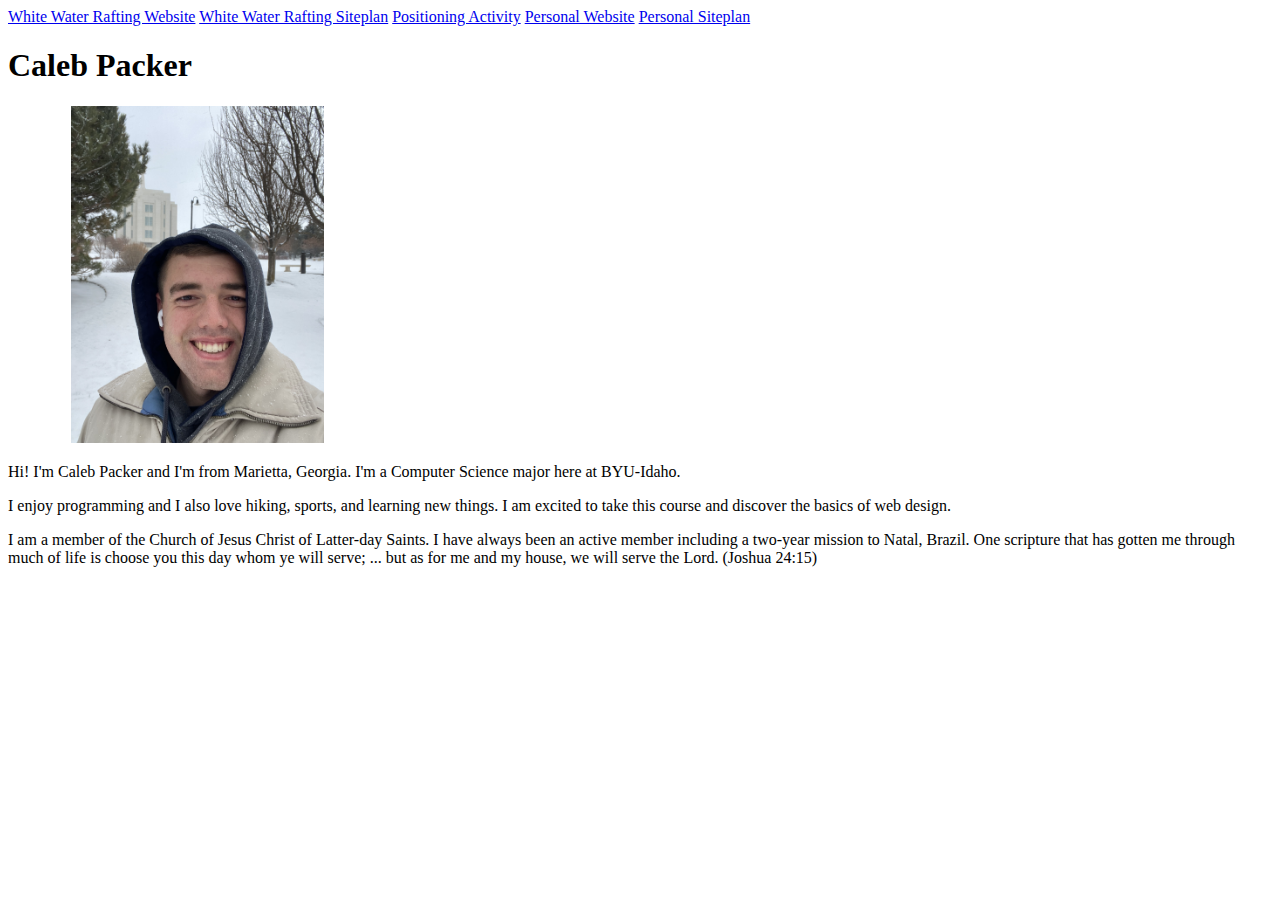
<file: index.html>
<!DOCTYPE html>
<html lang="en">
<head>
    <meta charset="UTF-8">
    <meta name="viewport" content="width=device-width, initial-scale=1.0">
    <link rel="stylesheet" href="./css/style.css">
    <title>WDD 130 | Home</title>
</head>
<body>
    <nav>
        <a href="wwr/index.html">White Water Rafting Website</a>
        <a href="wwr/site-plan-rafting.html">White Water Rafting Siteplan</a>
        <a href="positioning.html">Positioning Activity</a>
        <a href="#">Personal Website</a>
        <a href="#">Personal Siteplan</a>
    </nav>
    <h1>Caleb Packer</h1>  
    <img src="./images/selfie.jpg" alt="Image of me" class="selfie">
    <p>Hi! I'm Caleb Packer and I'm from Marietta, Georgia. I'm a Computer Science major here at BYU-Idaho.</p>
    <p>I enjoy programming and I also love hiking, sports, and learning new things. I am excited to take this course and discover the basics of web design.</p>
    <p>I am a member of the Church of Jesus Christ of Latter-day Saints. I have always been an active member including a two-year mission to Natal, Brazil. One scripture that has gotten me through much of life is choose you this day whom ye will serve; ... but as for me and my house, we will serve the Lord. (Joshua 24:15)</p>
</body>
</html>
</file>
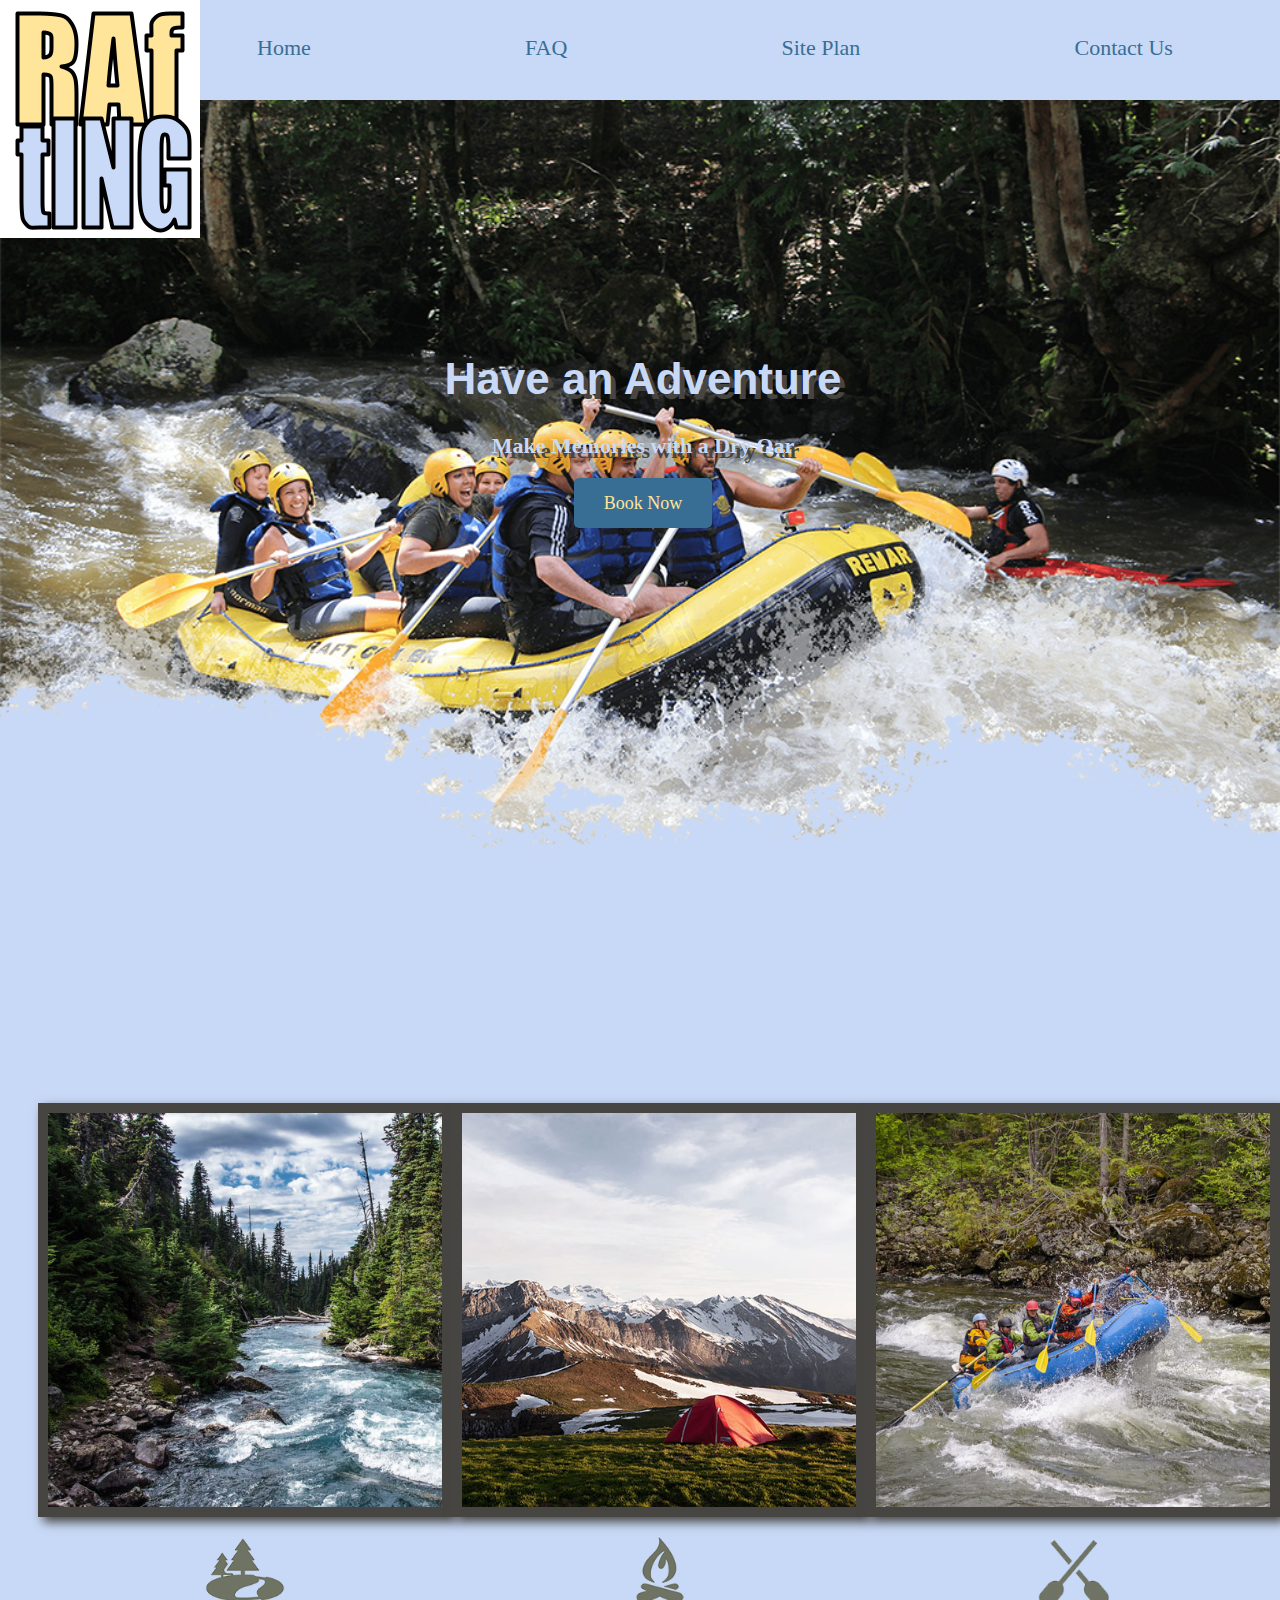
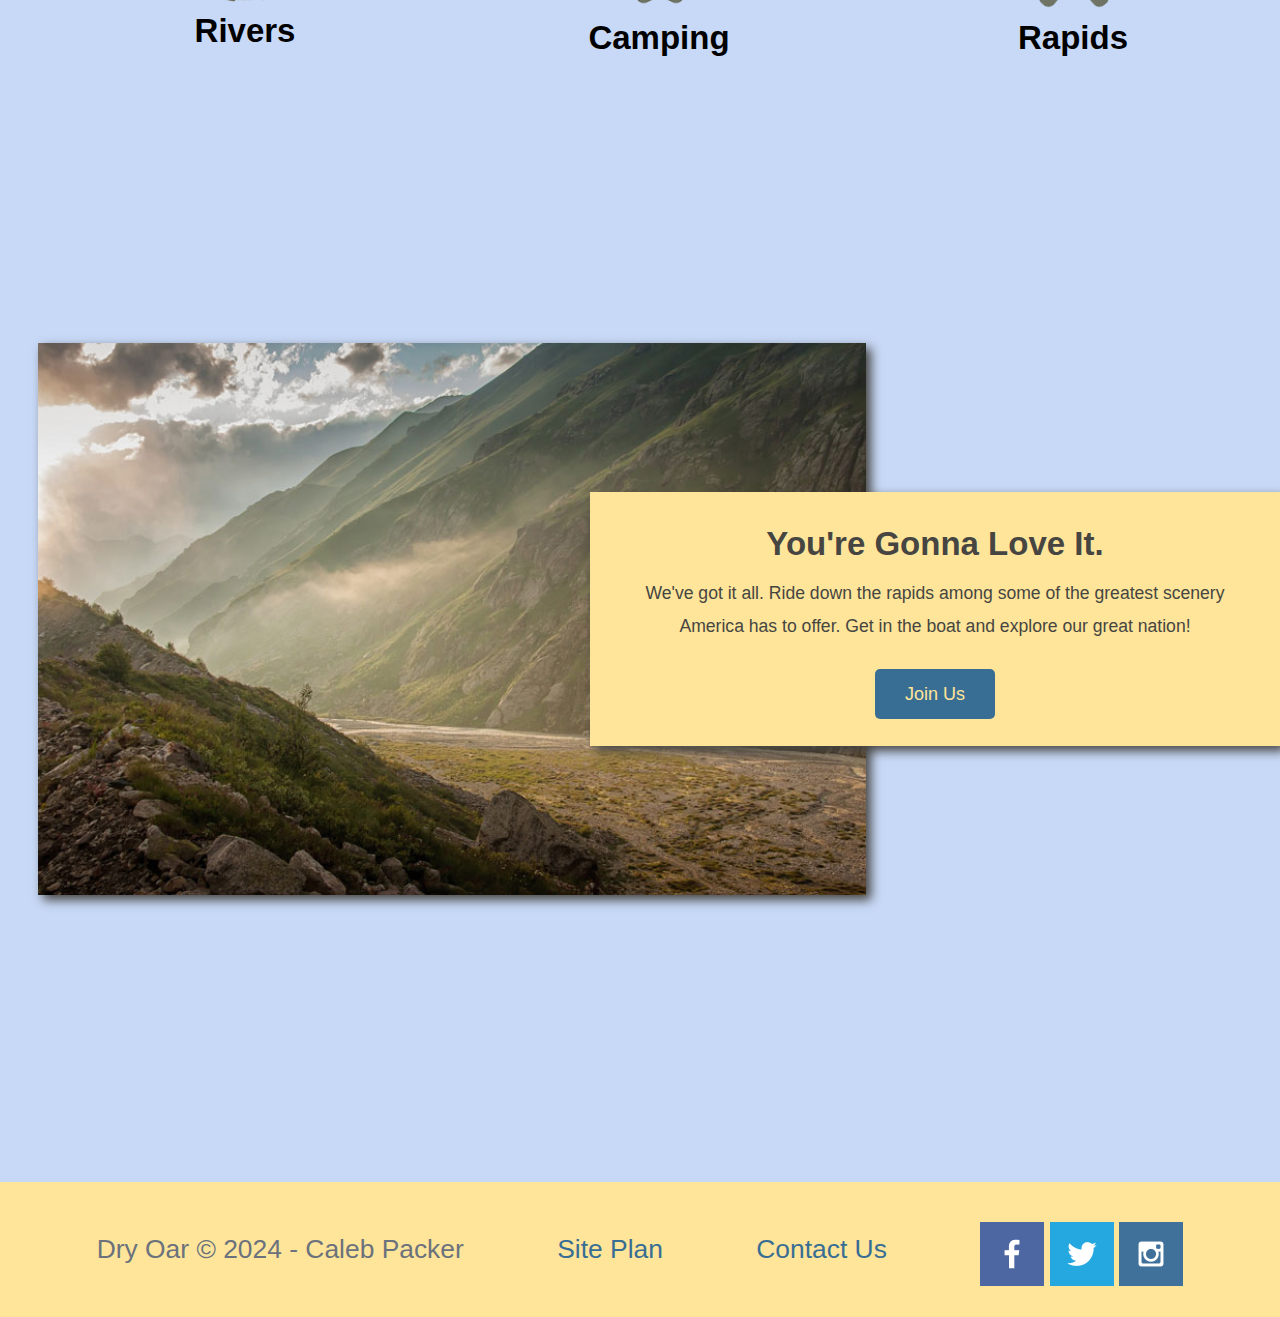
<file: wwr/index.html>
<!DOCTYPE html>
<html lang="en">
<head>
    <meta charset="UTF-8">
    <meta name="viewport" content="width=device-width, initial-scale=1.0">
    <title>Whitewater Rafting Vacations | Dry Oar Boating | Home</title>
    <link rel="stylesheet" href="styles/style.css">
</head>
<body>
    <div id="content">
        <header>
            <a href="index.html" id="logo_link" >
                <img src="images/raftinglogo.png" alt="Dry Oar Logo" class="logo"> 
            </a>
            <nav>
                <a href="index.html">Home</a>
                <a href="faq.html">FAQ</a>
                <a href="site-plan-rafting.html">Site Plan</a>
                <a href="contactus.html">Contact Us</a>
            </nav>  
        </header>
        <div id="hero">
            <div id="hero-box">
                <img id="hero-image" src="images/hero.png" alt="People enjoying rafting">
            </div>
            <section id="hero-msg">
                <h1 class="home-title">Have an Adventure</h1>
                <h4>Make Memories with a Dry Oar</h4>
                <div class="button-box">
                    <a class="book" href="contactus.html">Book Now</a>
                </div>
            </section>
        </div>
        <main class="home-grid">
            <section class="rivers-card">
                <img class="card-img" src="images/rivers.jpg" alt="river in forest">
                <img class="icon" src="images/river_icon.png" alt="river icon">
                <h2>Rivers</h2>
            </section>
            <section class="camping-card">
                <img class="card-img" src="images/camping.jpg" alt="tent in mountains">
                <img class="icon" src="images/fire_icon.png" alt="fire icon">
                <h2>Camping</h2>
            </section>
            <section class="rapids-card">
                <img class="card-img" src="images/rapids.jpg" alt="rafting boat">
                <img class="icon" src="images/oars.png" alt="oars icon">
                <h2>Rapids</h2>
            </section>
            <div id="background"></div>
            <img class="mountains" src="images/mountains.jpg" alt="Misty mountains">
            <section class="msg">
                <h2>You're Gonna Love It.</h2>
                <p>We've got it all. Ride down the rapids among some of the greatest scenery America has to offer. Get in the boat and explore our great nation! </p>
                <a class='join' href="rivers.html">Join Us</a>
            </section>
        </main>
        <footer>
            <p>Dry Oar &copy; 2024 - Caleb Packer</p>
            <p><a href="site-plan-rafting.html">Site Plan</a></p>
            <p><a href="contactus.html">Contact Us</a></p>
            <div class="social">
                <a href="https://facebook.com" target="_blank">
                    <img src="images/facebook.png" alt="fb icon">
                </a>
                <a href="https://twitter.com" target="_blank">
                    <img src="images/twitter.png" alt="twitter icon">
                </a>
                <a href="https://instagram.com" target="_blank">
                    <img src="images/instagram.png" alt="instagram icon">
                </a>
            </div>
        </footer>
    </div>
</body>
</html>
</file>
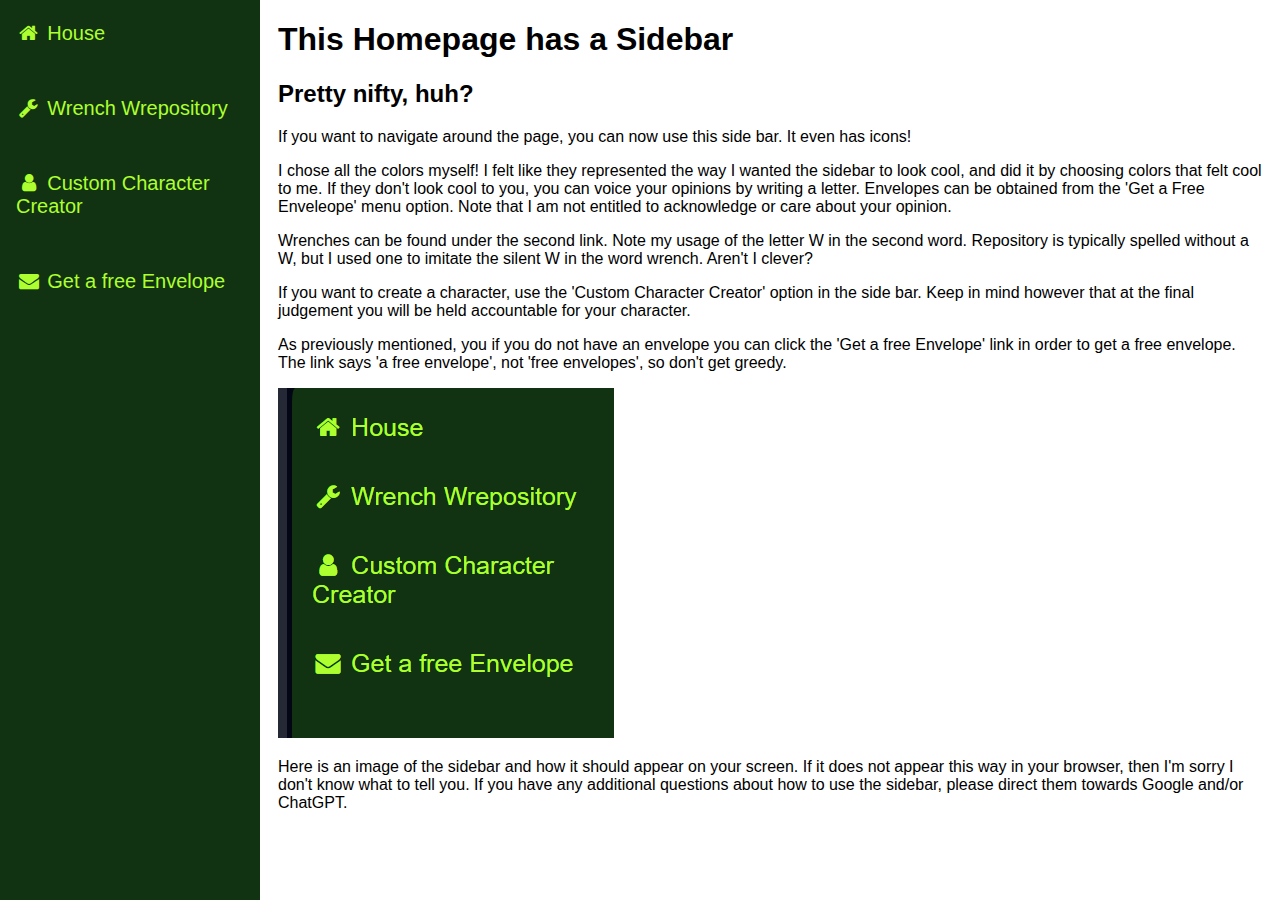
<file: web-component.html>
<!DOCTYPE html>
<html>
<head>
<meta name="viewport" content="width=device-width, initial-scale=1">
<link rel="stylesheet" href="https://cdnjs.cloudflare.com/ajax/libs/font-awesome/4.7.0/css/font-awesome.min.css">
<style>
body {font-family: "Lato", sans-serif;}

.sidebar {
  height: 100%;
  width: 260px;
  position: fixed;
  z-index: 1;
  top: 0;
  left: 0;
  background-color: #131;
  overflow-x: hidden;
  padding-top: 16px;
}

.sidebar a {
  padding: 6px 8px 46px 16px;
  text-decoration: none;
  font-size: 20px;
  color: greenyellow;
  display: block;
}

.sidebar a:hover {
  color: #f1f1f1;
}

.main {
  margin-left: 260px; /* Same as the width of the sidenav */
  padding: 0px 10px;
}

@media screen and (max-height: 450px) {
  .sidebar {padding-top: 15px;}
  .sidebar a {font-size: 18px;}
}
</style>
</head>
<body>

<div class="sidebar">
  <a href="#home"><i class="fa fa-fw fa-home"></i> House </a>
  <a href="#services"><i class="fa fa-fw fa-wrench"></i> Wrench Wrepository</a>
  <a href="#clients"><i class="fa fa-fw fa-user"></i> Custom Character Creator</a>
  <a href="#contact"><i class="fa fa-fw fa-envelope"></i> Get a free Envelope</a>
</div>

<div class="main">
  <h1>This Homepage has a Sidebar</h1>
  <h2>Pretty nifty, huh?</h2>
  <p>If you want to navigate around the page, you can now use this side bar. It even has icons!</p>
  <p>I chose all the colors myself! I felt like they represented the way I wanted the sidebar to look cool, and did it by choosing colors that felt cool to me. If they don't look cool to you, you can voice your opinions by writing a letter. Envelopes can be obtained from the 'Get a Free Enveleope' menu option. Note that I am not entitled to acknowledge or care about your opinion. </p>
  <p>Wrenches can be found under the second link. Note my usage of the letter W in the second word. Repository is typically spelled without a W, but I used one to imitate the silent W in the word wrench. Aren't I clever?</p>
  <p>If you want to create a character, use the 'Custom Character Creator' option in the side bar. Keep in mind however that at the final judgement you will be held accountable for your character. </p>
  <p>As previously mentioned, you if you do not have an envelope you can click the 'Get a free Envelope' link in order to get a free envelope. The link says 'a free envelope', not 'free envelopes', so don't get greedy. </p>
  <img src="images\sidebar.png" alt="A glorious picture of the sidebar">
  <p>Here is an image of the sidebar and how it should appear on your screen. If it does not appear this way in your browser, then I'm sorry I don't know what to tell you. If you have any additional questions about how to use the sidebar, please direct them towards Google and/or ChatGPT.</p>
</div>
     
</body>
</html>
</file>
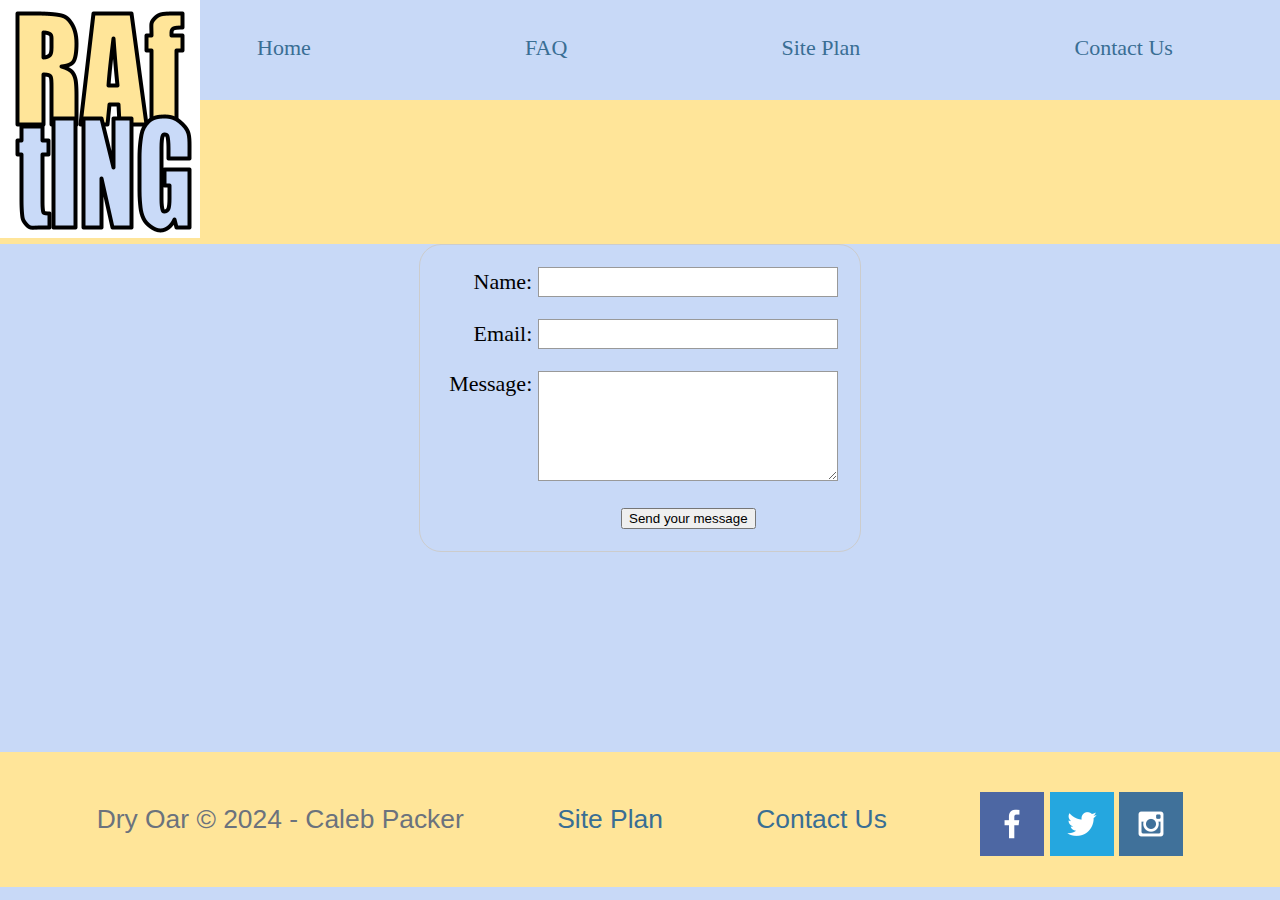
<file: wwr/contactus.html>
<!DOCTYPE html>
<html lang="en">
<head>
    <meta charset="UTF-8">
    <meta name="viewport" content="width=device-width, initial-scale=1.0">
    <title>Whitewater Rafting Vacations | Dry Oar Boating | Contact Us</title>
    <link rel="stylesheet" href="styles/style.css">
</head>
<body>
    <div id="content">
        <header>
            <a href="index.html" id="logo_link" >
                <img src="images/raftinglogo.png" alt="Dry Oar Logo" class="logo"> 
            </a>
            <nav>
                <a href="index.html">Home</a>
                <a href="faq.html">FAQ</a>
                <a href="site-plan-rafting.html">Site Plan</a>
                <a href="contactus.html">Contact Us</a>
            </nav>
        </header>
        <div id="feedback"></div>
        <form>
            <ul>
              <li>
                <label for="name">Name:</label>
                <input type="text" id="name" name="user_name" />
              </li>
              <li>
                <label for="mail">Email:</label>
                <input type="email" id="mail" name="user_email" />
              </li>
              <li>
                <label for="msg">Message:</label>
                <textarea id="msg" name="user_message"></textarea>
              </li>
              <li class="button">
                <button type="submit">Send your message</button>
              </li>
              
            </ul>
          </form>
          
</li>


        <footer>
            <p>Dry Oar &copy; 2024 - Caleb Packer</p>
            <p><a href="site-plan-rafting.html">Site Plan</a></p>
            <p><a href="contactus.html">Contact Us</a></p>
            <div class="social">
                <a href="https://facebook.com" target="_blank">
                    <img src="images/facebook.png" alt="fb icon">
                </a>
                <a href="https://twitter.com" target="_blank">
                    <img src="images/twitter.png" alt="twitter icon">
                </a>
                <a href="https://instagram.com" target="_blank">
                    <img src="images/instagram.png" alt="instagram icon">
                </a>
            </div>
        </footer>
    </div>
    <script>
        // get the feedback div element so we can do something with it.
        const feedbackElement = document.getElementById('feedback');
        // get the form so we can read what was entered in it.
        const formElement = document.forms[0];
        // add a 'listener' to wait for a submission of our form. When that happens run the code below.
        formElement.addEventListener('submit', function(e) {
            // stop the form from doing the default action.
            e.preventDefault();
            // set the contents of our feedback element to a message letting the user know the form was submitted successfully. Notice that we pull the name that was entered in the form to personalize the message!
            feedbackElement.innerHTML = 'Hello '+ formElement.user_name.value +'! Thank you for your message. We will get back with you as soon as possible!';
            // make the feedback element visible.
            feedbackElement.style.display = "block";
            // add a class to move everything down so our message doesn't cover it.
            document.body.classList.toggle('moveDown');
        });
    </script>
</body>
</html>
</file>
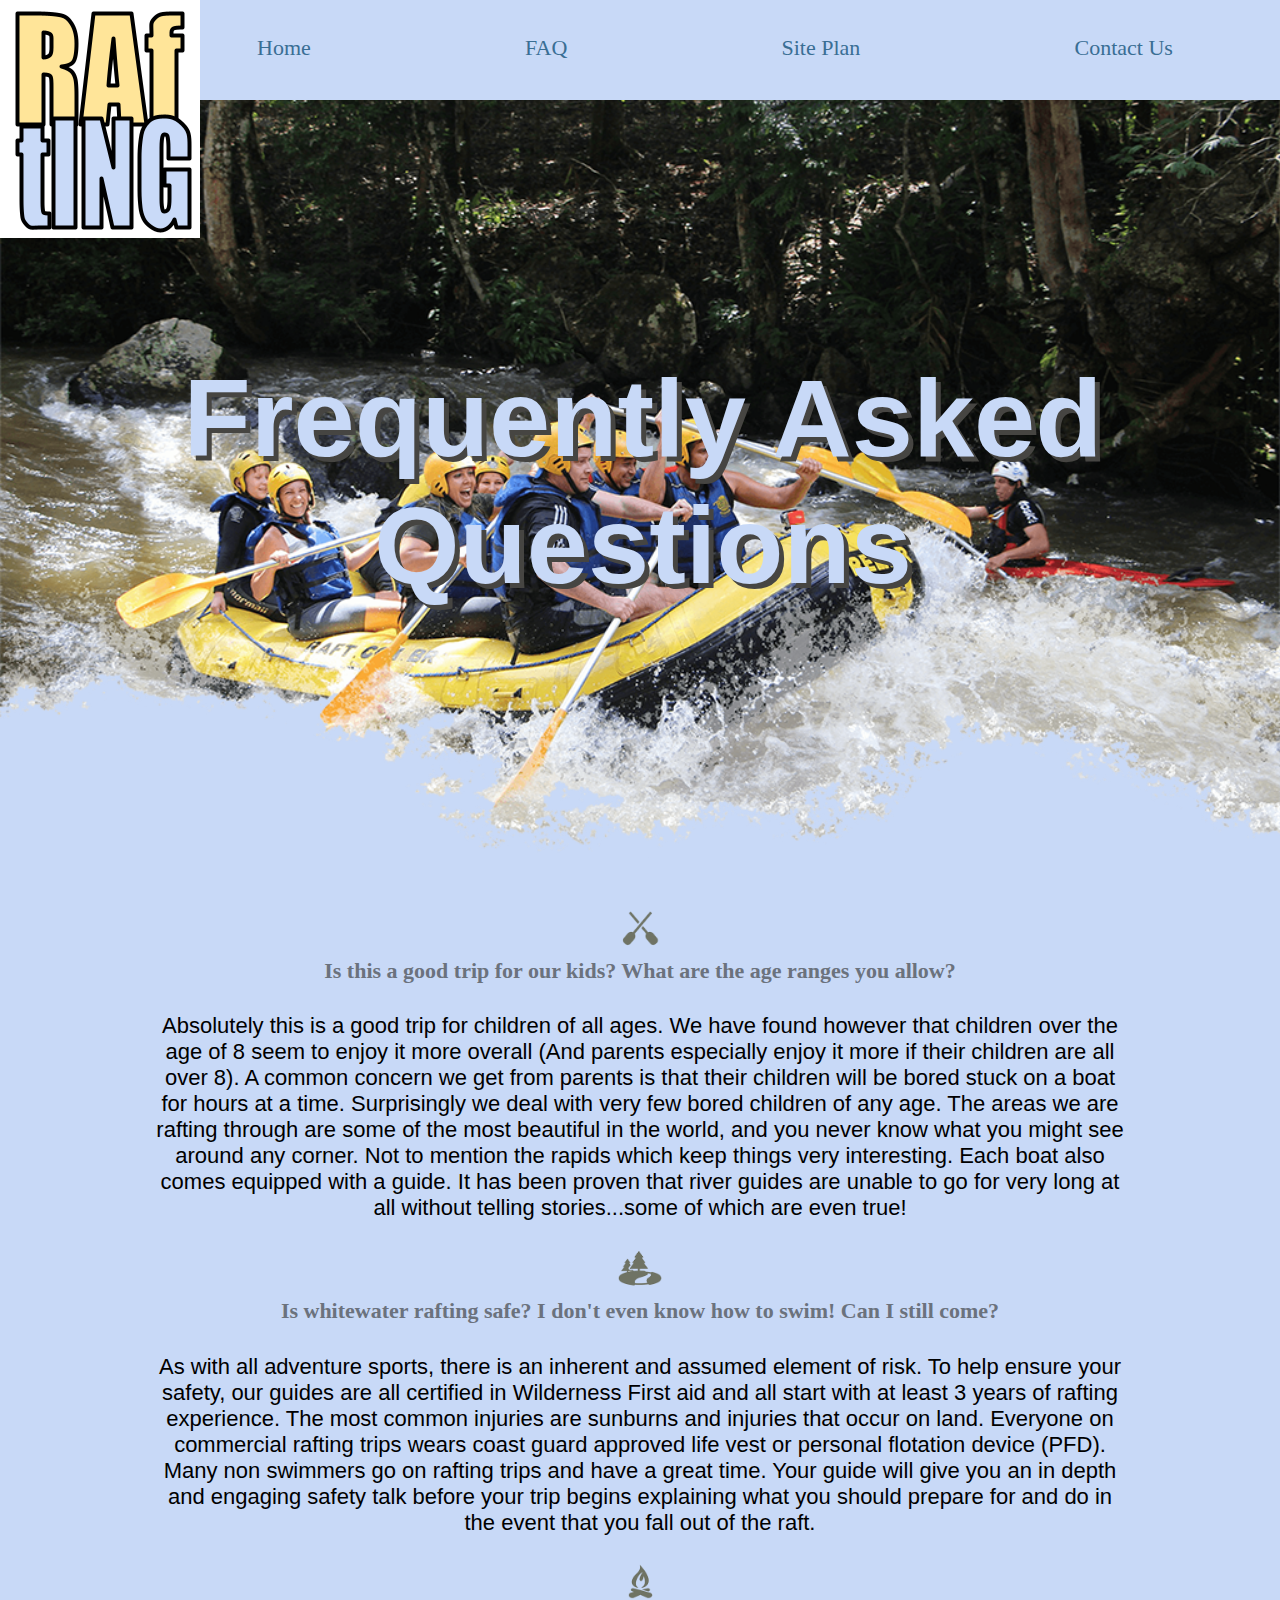
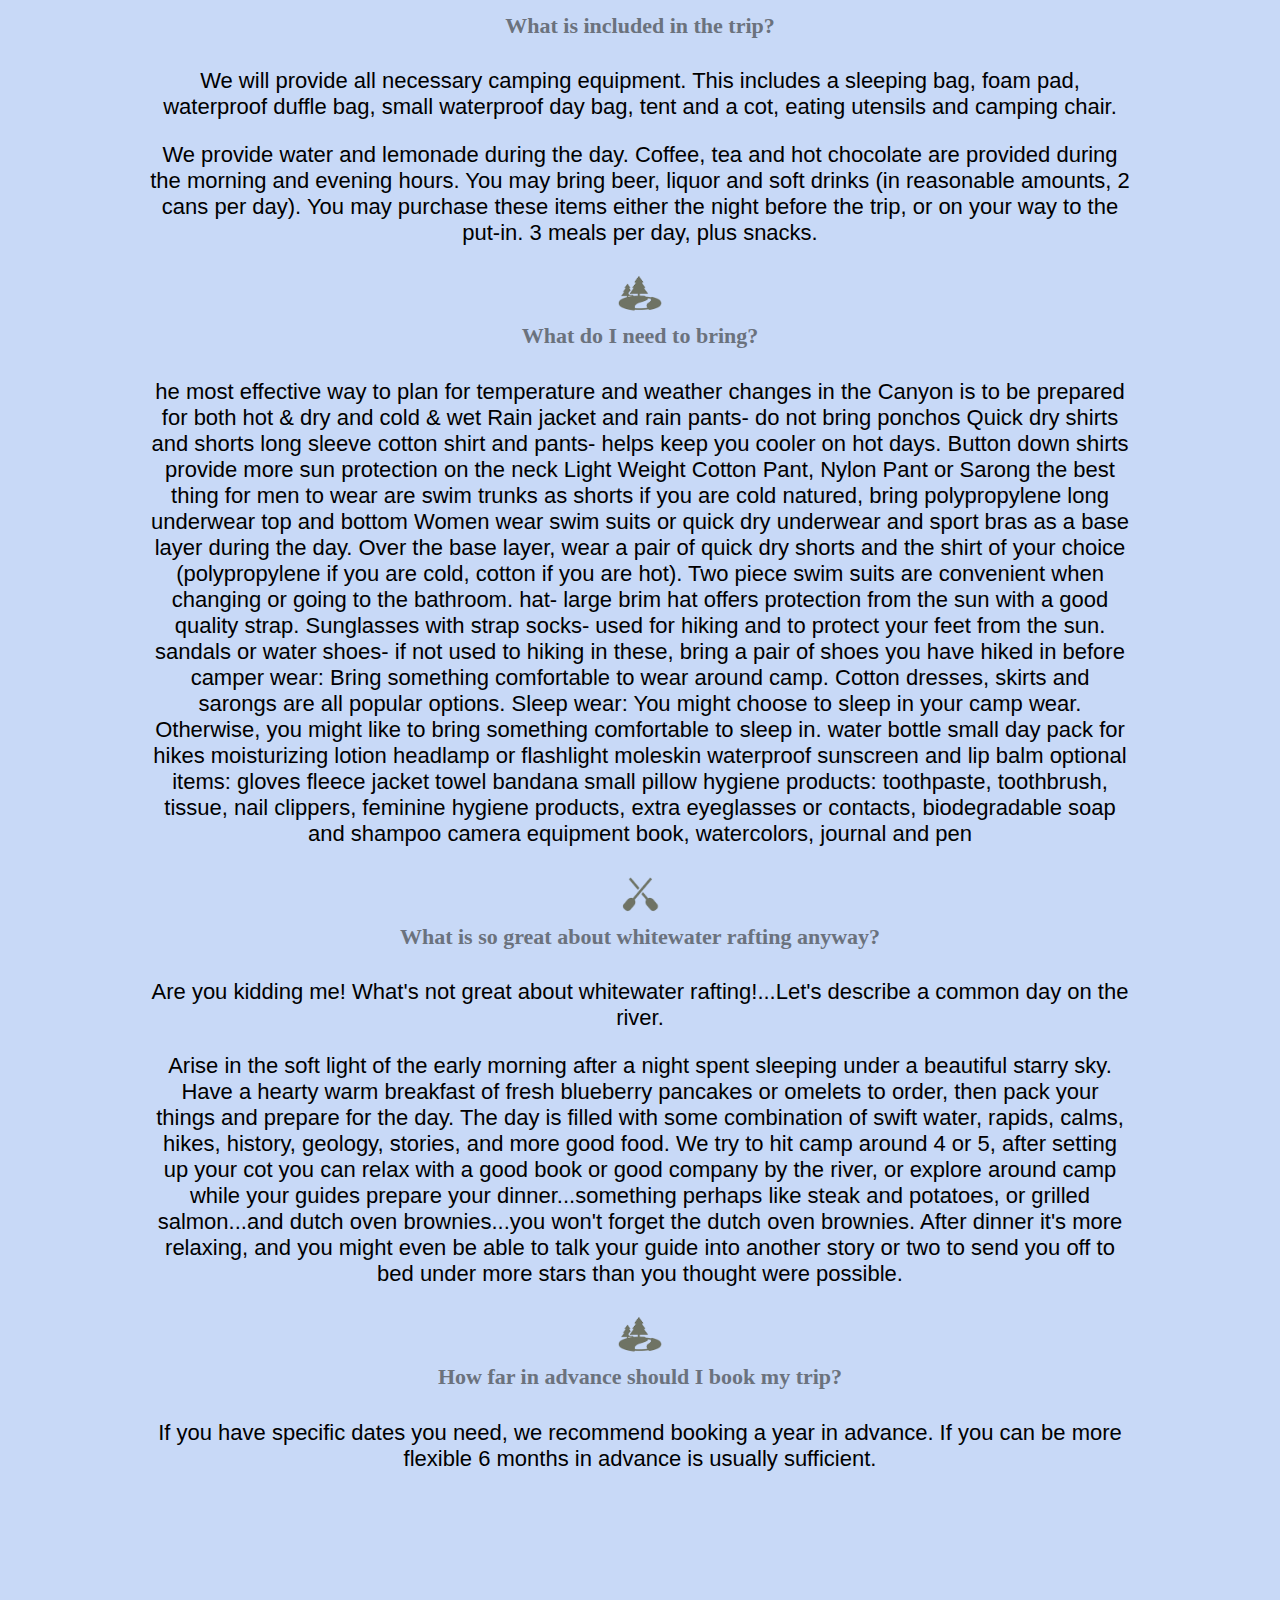
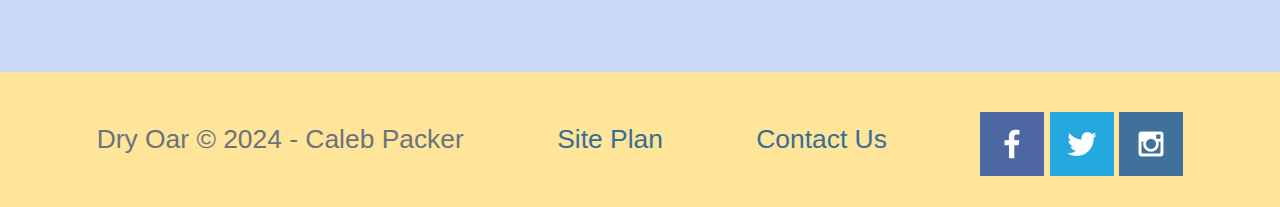
<file: wwr/faq.html>
<!DOCTYPE html>
<html lang="en">
<head>
    <meta charset="UTF-8">
    <meta name="viewport" content="width=device-width, initial-scale=1.0">
    <title>Whitewater Rafting Vacations | Dry Oar Boating | FAQ</title>
    <link rel="stylesheet" href="styles/style.css">
</head>
<body>
    <div id="content">
        <header>
            <a href="index.html" id="logo_link" >
                <img src="images/raftinglogo.png" alt="Dry Oar Logo" class="logo"> 
            </a>
            <nav>
                <a href="index.html">Home</a>
                <a href="faq.html">FAQ</a>
                <a href="site-plan-rafting.html">Site Plan</a>
                <a href="contactus.html">Contact Us</a>
            </nav>
        </header>
            <div id="hero">
                <div id="hero-box">
                    <img id="hero-image" src="images/hero.png" alt="People enjoying rafting">
                </div>
                <section id="hero-msg">
                    <h1 class="faq-title">Frequently Asked Questions</h1>
                </section>
            </div>
            <main id="faq">
                <img class="faq-icon" src="./images/oars.png" alt="oar icon">
                <h4> Is this a good trip for our kids? What are the age ranges you allow?</h4>
                <p>Absolutely this is a good trip for children of all ages. We have found however that children over the age of 
                    8 seem to enjoy it more overall (And parents especially enjoy it more if their children are all over 8). A 
                    common concern we get from parents is that their children will be bored stuck on a boat for hours at a time. 
                    Surprisingly we deal with very few bored children of any age. The areas we are rafting through are some of the 
                    most beautiful in the world, and you never know what you might see around any corner. Not to mention the rapids 
                    which keep things very interesting. Each boat also comes equipped with a guide. It has been proven that river 
                    guides are unable to go for very long at all without telling stories...some of which are even true!</p>
                <img class="faq-icon" src="./images/river_icon.png" alt="river icon">
                <h4>Is whitewater rafting safe? I don't even know how to swim! Can I still come?</h4>
                <p>As with all adventure sports, there is an inherent and assumed element of risk. To help ensure your safety, our 
                    guides are all certified in Wilderness First aid and all start with at least 3 years of rafting experience. The 
                    most common injuries are sunburns and injuries that occur on land. Everyone on commercial rafting trips wears coast 
                    guard approved life vest or personal flotation device (PFD). Many non swimmers go on rafting trips and have a great 
                    time. Your guide will give you an in depth and engaging safety talk before your trip begins explaining what you should
                     prepare for and do in the event that you fall out of the raft.</p>
                <img class="faq-icon" src="./images/fire_icon.png" alt="fire icon">  
                <h4>What is included in the trip?</h4>
                <p>We will provide all necessary camping equipment. This includes a sleeping bag, foam pad, waterproof duffle bag, small 
                    waterproof day bag, tent and a cot, eating utensils and camping chair.
                </p>
                <p>We provide water and lemonade during the day. Coffee, tea and hot chocolate are provided during the morning and evening 
                    hours. You may bring beer, liquor and soft drinks (in reasonable amounts, 2 cans per day). You may purchase these items 
                    either the night before the trip, or on your way to the put-in. 3 meals per day, plus snacks.</p>
                <img class="faq-icon" src="./images/river_icon.png" alt="river icon">  
                <h4>What do I need to bring?</h4>
                <p>he most effective way to plan for temperature and weather changes in the Canyon is to be prepared for both hot & dry and 
                    cold & wet Rain jacket and rain pants- do not bring ponchos Quick dry shirts and shorts long sleeve cotton shirt and pants-
                     helps keep you cooler on hot days. Button down shirts provide more sun protection on the neck Light Weight Cotton Pant, 
                     Nylon Pant or Sarong the best thing for men to wear are swim trunks as shorts if you are cold natured, bring polypropylene 
                     long underwear top and bottom Women wear swim suits or quick dry underwear and sport bras as a base layer during the day. 
                     Over the base layer, wear a pair of quick dry shorts and the shirt of your choice (polypropylene if you are cold, cotton 
                     if you are hot). Two piece swim suits are convenient when changing or going to the bathroom. hat- large brim hat offers 
                     protection from the sun with a good quality strap. Sunglasses with strap socks- used for hiking and to protect your feet 
                     from the sun. sandals or water shoes- if not used to hiking in these, bring a pair of shoes you have hiked in before camper 
                     wear: Bring something comfortable to wear around camp. Cotton dresses, skirts and sarongs are all popular options. Sleep 
                     wear: You might choose to sleep in your camp wear. Otherwise, you might like to bring something comfortable to sleep in. 
                     water bottle small day pack for hikes moisturizing lotion headlamp or flashlight moleskin waterproof sunscreen and lip balm
                      optional items: gloves fleece jacket towel bandana small pillow hygiene products: toothpaste, toothbrush, tissue, nail 
                      clippers, feminine hygiene products, extra eyeglasses or contacts, biodegradable soap and shampoo camera equipment book, 
                      watercolors, journal and pen
                </p>
                <img class="faq-icon" src="./images/oars.png" alt="oar icon">  
                <h4>What is so great about whitewater rafting anyway?</h4>
                <p>Are you kidding me! What's not great about whitewater rafting!...Let's describe a common day on the river.</p>
                <p>Arise in the soft light of the early morning after a night spent sleeping under a beautiful starry sky. Have a hearty warm 
                    breakfast of fresh blueberry pancakes or omelets to order, then pack your things and prepare for the day. The day is filled
                     with some combination of swift water, rapids, calms, hikes, history, geology, stories, and more good food. We try to hit 
                     camp around 4 or 5, after setting up your cot you can relax with a good book or good company by the river, or explore 
                     around camp while your guides prepare your dinner...something perhaps like steak and potatoes, or grilled salmon...and dutch
                      oven brownies...you won't forget the dutch oven brownies. After dinner it's more relaxing, and you might even be able to 
                      talk your guide into another story or two to send you off to bed under more stars than you thought were possible.</p>
                <img class="faq-icon" src="./images/river_icon.png" alt="river icon">  
                <h4>How far in advance should I book my trip?</h4>
                <p>If you have specific dates you need, we recommend booking a year in advance. If you can be more flexible 6 months in advance is 
                    usually sufficient.</p>
            </main>
            <footer>
                <p>Dry Oar &copy; 2024 - Caleb Packer</p>
                <p><a href="site-plan-rafting.html">Site Plan</a></p>
                <p><a href="contactus.html">Contact Us</a></p>
                <div class="social">
                    <a href="https://facebook.com" target="_blank">
                        <img src="images/facebook.png" alt="fb icon">
                    </a>
                    <a href="https://twitter.com" target="_blank">
                        <img src="images/twitter.png" alt="twitter icon">
                    </a>
                    <a href="https://instagram.com" target="_blank">
                        <img src="images/instagram.png" alt="instagram icon">
                    </a>
                </div>
            </footer>
    </div>
</body>
</html>
</file>
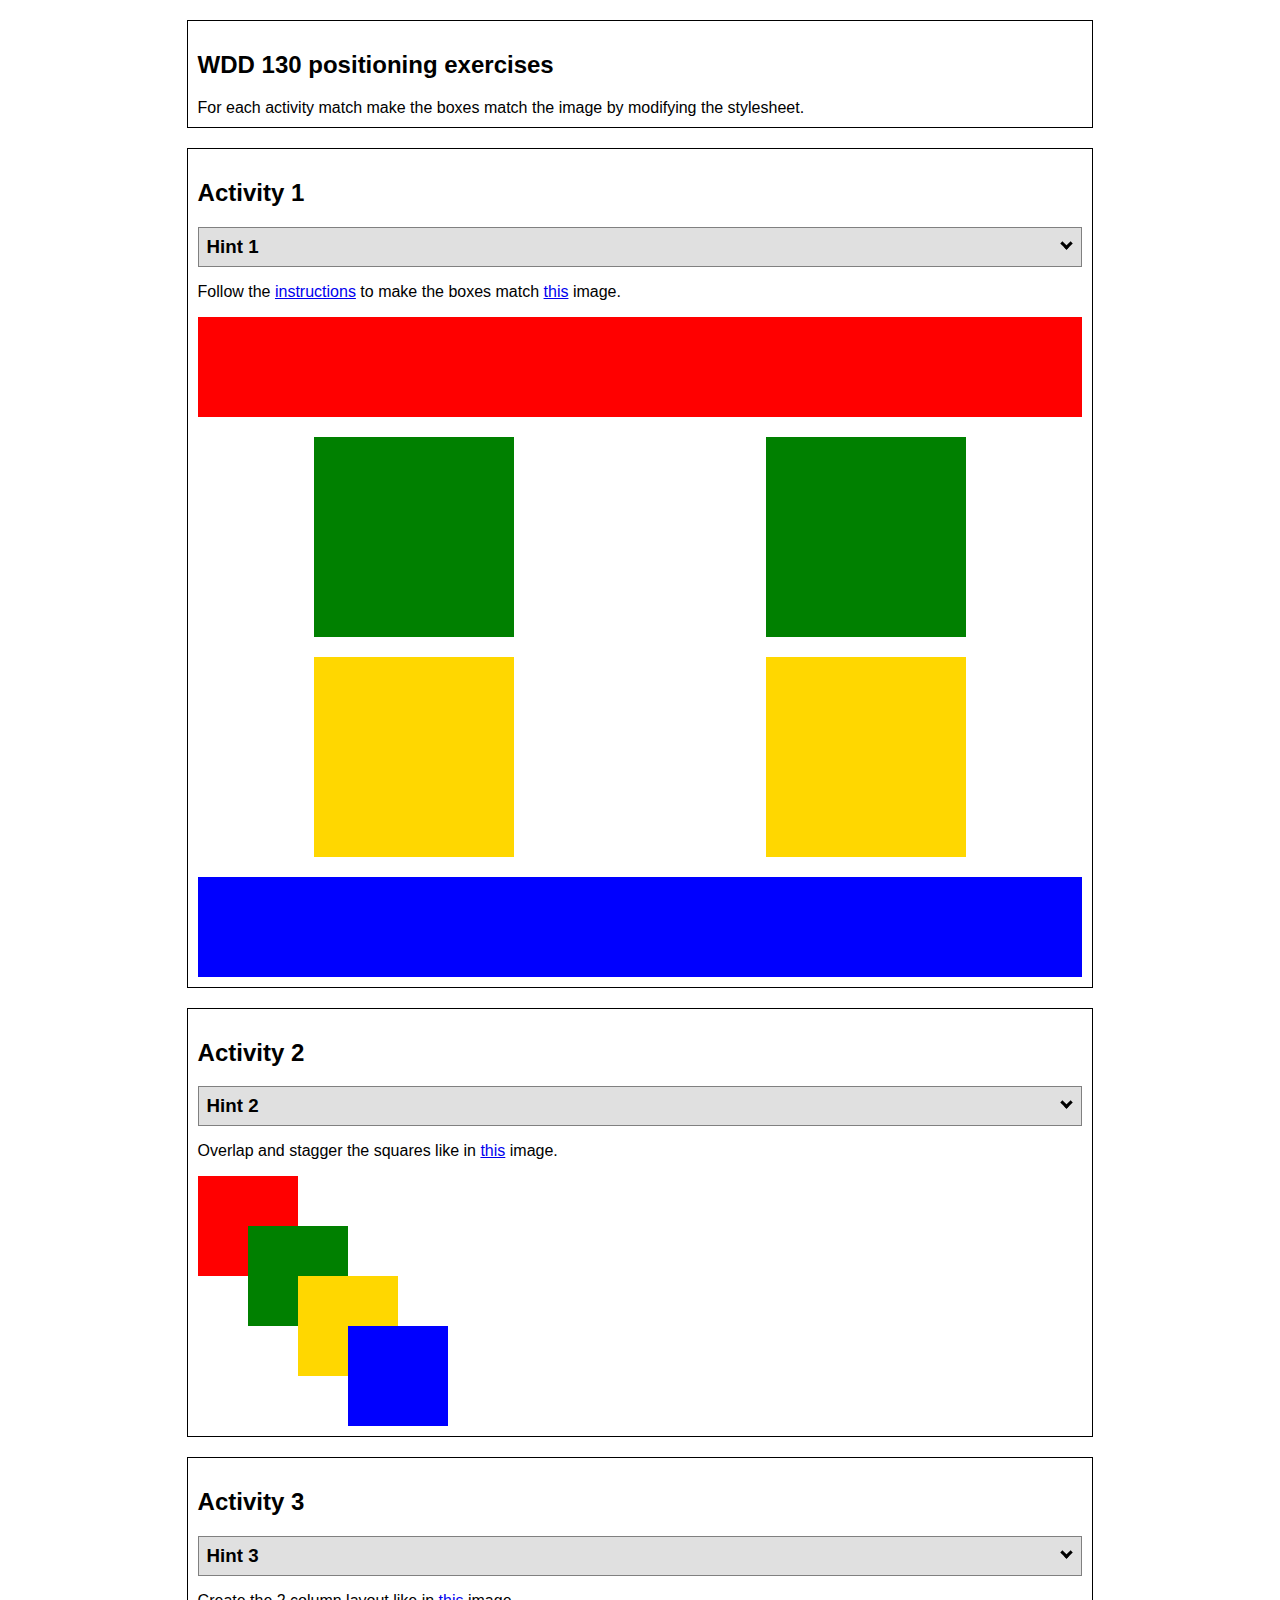
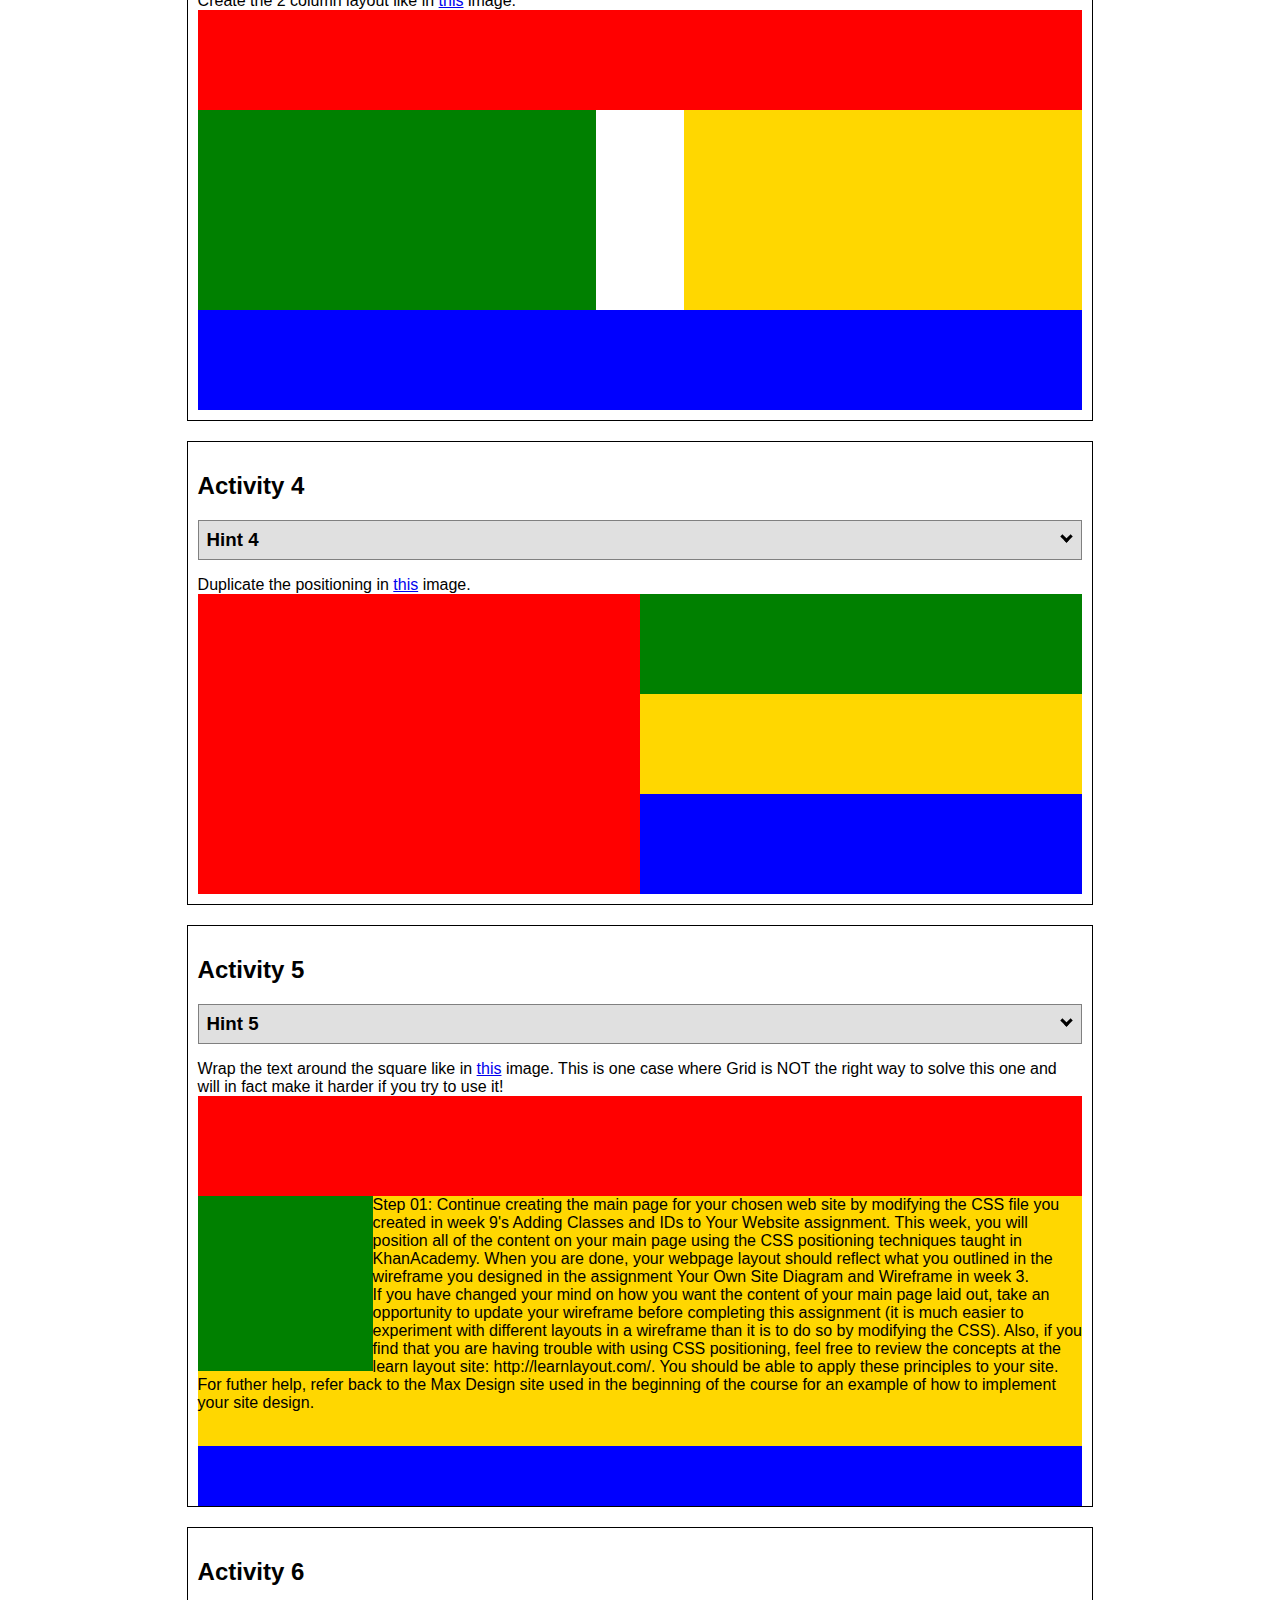
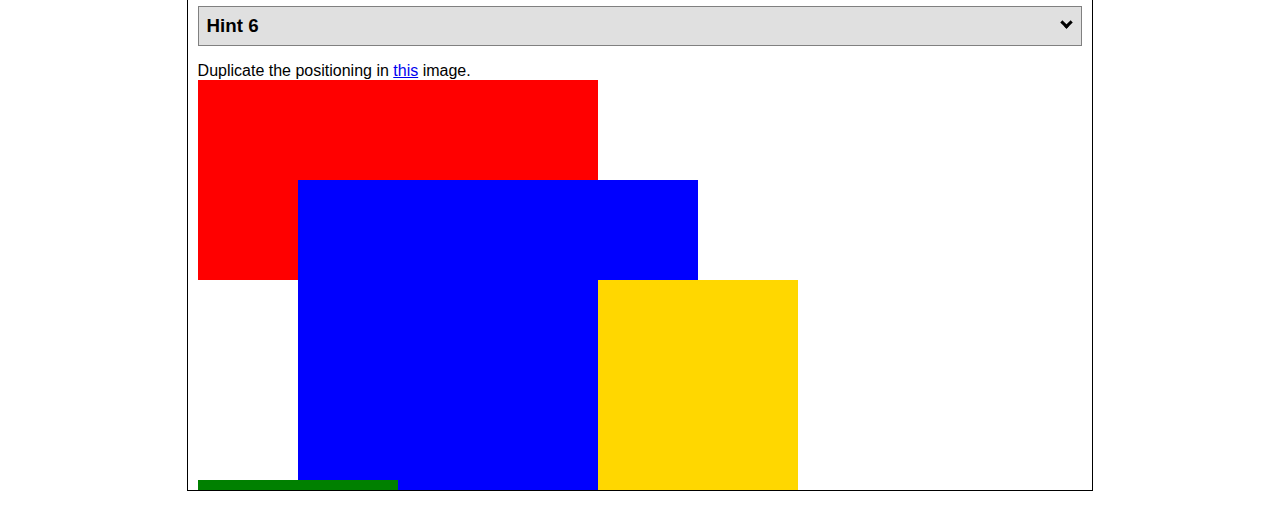
<file: positioning/positioning/positioning.html>
<!DOCTYPE html>
<html lang="en">
  <head>
    <!-- HTML - Name: positioning.html -->
    <title>Positioning Activity</title>
    <link rel="stylesheet" type="text/css" href="positionstyles.css" />
  </head>
  <body>
    <div class="activity">
      <h2>WDD 130 positioning exercises</h2>
      For each activity match make the boxes match the image by modifying the stylesheet.</div>
    <div class="activity">
      <h2>Activity 1</h2>
      <section class="hint"><input type="checkbox" ><i></i> <h3>Hint 1</h3><div><p>Check out the <a href="https://byui-wdd.github.io/wdd130/activities/w06-css-positioning.html" target="_blank">activity instructions</a> in Ilearn!</p></div></section>
      <p>Follow the <a href="https://byui-wdd.github.io/wdd130/activities/w06-css-positioning.html" target="_blank">instructions</a> to make the boxes match  <a href="https://byui-wdd.github.io/wdd130/images/example1.png" target="_blank">this</a> image.</p>
      <div class="content1" >
        <div class="red1" ></div>
        <div class="green1" ></div>
        <div class="green1" ></div>
        <div class="yellow1"></div>
        <div class="yellow1"></div>
        <div class="blue1"></div>
      </div>
    </div>
    <div class="activity">
      <h2>Activity 2</h2>
      <section class="hint"><input type="checkbox" > <h3>Hint 2</h3><i></i><div>
      <ul>
      <li>grid-template-columns: 50px 50px 50px 50px 50px </li></ul></div></section>
      <p>Overlap and stagger the squares like in <a href="https://byui-wdd.github.io/wdd130/images/example2.png" target="_blank">this</a> image.</p>
      <div class="content2" >
        <div class="red2" ></div>
        <div class="green2" ></div>
        <div class="yellow2"></div>
        <div class="blue2"></div>
      </div>
    </div>
    <div class="activity">
      <h2>Activity 3</h2>
      <section class="hint"><input type="checkbox" > <h3>Hint 3</h3><i></i><div><p>This one is going to be best solved with CSS Grid. Remember to make the boxes the right width first...then start moving them around. </p><h4>Properties used:</h4><ul><li>display:grid;</li><li>grid-template-columns:</li><li>grid-column-gap:</li>
        <li>grid-column:</li>  </ul></div></section>
      Create the 2 column layout like in <a href="https://byui-wdd.github.io/wdd130/images/example3.png" target="_blank">this</a>  image.
      <div class="content3" >
        <div class="red3" ></div>
        <div class="green3" ></div>
        <div class="yellow3"></div>
        <div class="blue3"></div>
      </div>
    </div>
    <div class="activity">
      <h2>Activity 4</h2>
      <section class="hint"><input type="checkbox" > <h3>Hint 4</h3><i></i><div><p>For the others we have been primarily concerned with width. For this one you will need to adjust height as well. </p><h4>Properties used:</h4><ul><li>display:grid;</li><li>grid-template-columns:</li><li>grid-row:</li></ul></div></section>
      Duplicate the positioning in <a href="https://byui-wdd.github.io/wdd130/images/example4.png" target="_blank">this</a> image. 
      <div class="content4" >
        <div class="red4" ></div>
        <div class="green4" ></div>
        <div class="yellow4"></div>
        <div class="blue4"></div>
      </div>
    </div>

    <div class="activity">
      <h2>Activity 5</h2>
      <section class="hint"><input type="checkbox" > <h3>Hint 5</h3><i></i><div><p>Grid is <strong>not</strong> the right way to do this.  In fact there is only one way to really do that...and that is with float. Remember that we float the thing we want the text to wrap around.  Also remember to start by making all the shapes the right size and shape.</p><h4>Properties used:</h4><ul><li>float: left;</li></ul></div></section>
      Wrap the text around the square like in <a href="https://byui-wdd.github.io/wdd130/images/example5.png" target="_blank">this</a> image. This is one case where Grid is NOT the right way to solve this one and will in fact make it harder if you try to use it!
      <div class="content5" >
        <div class="red5" ></div>
        <div class="green5" ></div>
        <div class="yellow5">Step 01: Continue creating the main page for your chosen web site by modifying the CSS file you created in week 9's Adding Classes and IDs to Your Website assignment. This week, you will position all of the content on your main page using the CSS positioning techniques taught in KhanAcademy. When you are done, your webpage layout should reflect what you outlined in the wireframe you designed in the assignment Your Own Site Diagram and Wireframe in week 3. <br />
          If you have changed your mind on how you want the content of your main page laid out, take an opportunity to update your wireframe before completing this assignment (it is much easier to experiment with different layouts in a wireframe than it is to do so by modifying the CSS). Also, if you find that you are having trouble with using CSS positioning, feel free to review the concepts at the learn layout site: http://learnlayout.com/. You should be able to apply these principles to your site. For futher help, refer back to the Max Design site used in the beginning of the course for an example of how to implement your site design.</div>
        <div class="blue5"></div>
      </div>
    </div>
    <div class="activity">
      <h2>Activity 6</h2>
      <section class="hint"><input type="checkbox" > <h3>Hint 6</h3><i></i><div><p>This one is all about visualizing the grid behind the layout. If you are having a hard time doing that first: all the sizes are even multiples of 100, and second here is another example with the lines drawn: <a href="https://byui-wdd.github.io/wdd130/images/example6-hint.png" target="_blank">example 6 with lines</a>. For this one you will find it easiest if you use px for the column width. You can also use <kbd>z-index</kbd> to control the element layering.    </p><h4>Properties used:</h4><ul><li>display:grid;</li><li>grid-template-columns:</li><li>grid-column:</li><li>grid-row:</li><li><a href="https://www.w3schools.com/cssref/pr_pos_z-index.asp" target="_blank">z-index:</a></li></ul></div></section>
      Duplicate the positioning in <a href="https://byui-wdd.github.io/wdd130/images/example6.png" target="_blank">this</a> image.
      <div class="content6" >
        <div class="red6" ></div>
        <div class="green6" ></div>
        <div class="yellow6"></div>
        <div class="blue6"></div>
      </div>
    </div>
  </body>
</html>
</file>
<file: css/style.css>
.selfie{
    width: 20%;
    margin-left: 5%;
}
</file>
<file: wwr/styles/style.css>
#content {
    max-width: 1600px;
    margin: 0 auto;
    margin-left: auto;
}   

p {
    font-family: "Tahoma", sans-serif;
}

#hero{
    display: grid;
    grid-template-columns: 1fr 3fr 1fr;
    margin-top: -100px; 
}

#hero-box{
    grid-column: 1/4;
    grid-row: 1/3;
    z-index: 0;
    
}

#hero-msg{
    grid-column: 2/4;
    grid-row: 1/3;
    margin-top: 200px;
    margin-left: -250px;
    z-index: 1;
    color:#C8D9F7;
}

#hero-image{
    width: 100%;
    margin-top: -100px;
    z-index: 0;
    position: relative;
}

nav {
    display: flex;
    justify-content: space-around;
    z-index: 1;
    background-color: #C8D9F7;
    width: 100%;
    height: 100px;
}

nav a {
    text-align: center;
    color: #396E94;
    text-decoration: none;
    padding: 35px;
}

#hero-msg h1, #hero-msg h4{
    text-align: center;
    color:#C8D9F7;
    text-shadow: 5px 5px #464542;
}

.button-box{
    text-align: center;
}

main section{
    text-align: center;
}

#background {
    height: 725px;
    grid-column: 1/12;
    grid-row: 4/10;
    background-color: #C8D9F7;
}

body{
    background-color: #C8D9F7;
    font-size: 22px;
    margin: 0;
    padding: 0;
}

header {
    background-color: #FFE599;
    display: grid;
    grid-template-columns: 150px auto;
}

nav a:hover{
    background-color: #C8D9F7;
}

.book:hover {
    background-color: #C8D9F7;
    color: #464542;;
}

.book, .join {
    background-color: #396E94;
    color:#FFE599;
    text-decoration: none;
    font-size: 18px;
    padding: 15px 30px;
    margin-top: 50px;
    border-radius: 5px;

}

.join:hover{
    background-color: #C8D9F7;
    color: #464542;;

}

.msg{
    background-color: #FFE599;
    line-height: 1.5em;
    padding: 35px;
    grid-column: 6/11;
    grid-row: 6/8;
    box-shadow: 5px 5px 10px #464542;
}

footer{
    background-color: #FFE599;
    margin-top: 200px;
    color: #6B727D;
    padding: 25px 50px;
    display: flex;
    justify-content: space-around;
    align-items: center;
}

.home-title{
    color: #C8D9F7;
    font-family: "Arial", sans-serif;
    font-size: 2em;
    margin-top: 10px;
}

h4{
    color: #C8D9F7;
}

.msg h2{
    color:#464542;
}

.msg p{
    color: #464542;
    font-size: .8em;
    padding-bottom: 15px;
}

footer a{
    color:#396E94;
    text-decoration: none;
}

footer a:hover{
    color: #C8D9F7;
}

footer p{
    font-size: 1.2em;
}

footer p a:hover{
    text-decoration: underline;
}

.logo{
    width: 200px;
    z-index: 2;
    position: relative;
}

.icon{
    width: 80px;
    padding-top: 10px;
}

.home-grid{
    font-family: "Arial", sans-serif;
    margin-left: -100px;
}

h2{
    margin: 0;
}

#logo-link{
    padding-top: 5px;
    justify-self: center;
    align-self: center;
}

footer .social img {
    padding-top: 15px;
}

.rivers-card, .camping-card, .rapids-card{
    margin: 200px 0;
}

.card-img{
    border: 10px solid #464542;
    transition: transform .5s;
    box-shadow: 5px 5px 10px #464542;
}

.card-img:hover{
    opacity: .6;
    transform: scale(1.1);
}

main section img{
    box-sizing: border-box;
}

.home-grid{
    display:grid;
    grid-template-columns: repeat(10, 1fr);
}

.card-img, .mountains {
    width: 100%;
}

.rivers-card{
    grid-column: 2/5;
    grid-row: 2/4;
}

.camping-card{
    grid-column: 5/8;
    grid-row: 2/4;
}

.rapids-card{
    grid-column: 8/11;
    grid-row: 2/4;
}

.mountains{
    grid-column: 2/8;
    grid-row: 5/9;
    box-shadow: 5px 5px 10px #464542;
}


#faq{
    text-align: center;
    margin-left: 100px;
    margin-right: 100px;
    padding-left: 50px;
    padding-right: 50px;
}

#faq h4{
    color: #6B727D;
}

.faq-title{
    font-family: "Arial", sans-serif;
    font-size: 5em;
    margin-top: 10px;
}

.faq-icon{
    height: 40px;
    margin-bottom: -25px;
}

body {
    /* Center the form on the page */
    text-align: center;
  }
  
  form {
    display: inline-block;
    /* Form outline */
    padding: 1em;
    border: 1px solid #ccc;
    border-radius: 1em;
  }
  
  ul {
    list-style: none;
    padding: 0;
    margin: 0;
  }
  
  form li + li {
    margin-top: 1em;
  }
  
  label {
    /* Uniform size & alignment */
    display: inline-block;
    min-width: 90px;
    text-align: right;
  }
  
  input,
  textarea {
    /* To make sure that all text fields have the same font settings
       By default, textareas have a monospace font */
    font: 1em sans-serif;
    /* Uniform text field size */
    width: 300px;
    box-sizing: border-box;
    /* Match form field borders */
    border: 1px solid #999;
  }
  
  input:focus,
  textarea:focus {
    /* Additional highlight for focused elements */
    border-color: #000;
  }
  
  textarea {
    /* Align multiline text fields with their labels */
    vertical-align: top;
    /* Provide space to type some text */
    height: 5em;
  }
  
  .button {
    /* Align buttons with the text fields */
    padding-left: 90px; /* same size as the label elements */
  }
  
  button {
    /* This extra margin represent roughly the same space as the space
       between the labels and their text fields */
    margin-left: 0.5em;
  }
  
  #feedback {
    background-color: antiquewhite;
    position: absolute;
    top: 0;
    left: 0;
    right: 0;
    padding: .5em;
    /* make this element invisible until we are ready for it */
    display: none;      
}
.moveDown {
    margin-top: 3em;
}
        

@media screen and (max-width: 900px) {
    #hero, .home-grid {
        display: block;
        height: auto;
    }
    nav, footer {
        flex-direction: column;
    }
    nav a {
        display: block;
        padding: 15px;
    }
    #hero {
        margin-top: 0;
    }
    #hero-msg {
        margin-top: 0;
    }
    #hero-msg h4 {
        display: none;
    }
    #hero-msg h1 {
        color: #6f7364;
    }
    .home-title {
        font-size: 25px;
    }
    .rivers-card, .camping-card, .rapids-card { 
        margin: 50px auto;
        width: 60%;
    }
    #background {
        display: none;
    }
    .mountains, .msg {
        width: 80%;
        display: block;
        margin: 0 auto;
    }
    footer {
        margin-top: 25px;
    }

    #faq{
        text-align: center;
        font-size: smaller;
        margin-left: 50px;
        margin-right: 50px;
        padding-left: 25px;
        padding-right: 25px;
    }
    
    #faq h4{
        color: #6B727D;
        font-size: smaller;
    }
    
    .faq-title{
        font-family: "Arial", sans-serif;
        font-size: smaller;
        margin-top: 10px;
        text-align: center;
        
    }
    
    .faq-icon{
        height: 20px;
        margin-bottom: 0px;
    }
}
</file>
<file: positioning/positioning/positionstyles.css>
/* CSS - Name: "positionstyles.css" */
/* Activity 1 styles */
.content1 {
  /* This is the parent of the activity 1 boxes. */
  display: grid;
  grid-template-columns: 1fr 1fr;
  justify-items: center;
  gap : 20px;
}
.red1 { 
  width: 100%; 
  height: 100px; 
  background-color: red;
  grid-column: 1/3; 

} 
.green1 {
  width: 200px; 
  height: 200px; 
  background-color: green; 

} 
.yellow1 {
  width: 200px; 
  height: 200px; 
  background-color: gold; 
} 
.blue1 {
  width: 100%; 
  height: 100px; 
  background-color: blue; 
  grid-column: 1/3; 
} 
/* Activity 2 styles */ 
.content2 {
  /* This is the parent of the activity 2 boxes. */
}
.red2 {
  width: 100px; 
  height: 100px; 
  background-color: red; 
} 
.green2 { 
  width: 100px; 
  height: 100px; 
  margin-left:50px;
  margin-top: -50px;
  background-color: green; 
} 
.yellow2 {
  width: 100px; 
  height: 100px; 
  margin-left: 100px;
  margin-top: -50px;
  background-color: gold; 
} 
.blue2 {
  width: 100px; 
  height: 100px; 
  margin-left: 150px;
  margin-top: -50px;
  background-color: blue; 
} 
/* Activity 3 styles */ 
.content3 {
  /* This is the parent of the activity 3 boxes. */
  display: grid;
  justify-items: center;
  grid-template-columns: 1fr 1fr;
}
.red3 {
  width: 100%; 
  height: 100px; 
  background-color: red;
  grid-column: 1/3;
} 
.green3 {
  justify-self: left;
  width: 90%; 
  height: 200px; 
  grid-column: 1/2;
  background-color: green;

} 
.yellow3 {
  justify-self: right;
  width: 90%; 
  height:200px; 
  grid-column: 2/3;
  background-color: gold; 
} 
.blue3 {
  width: 100%;
  height: 100px; 
  background-color: blue; 
  grid-column: 1/3;

} 
/* Activity 4 styles */ 
.content4 {
  /* This is the parent of the activity 4 boxes. */
  display: grid;
  justify-items: center;
  grid-template-columns: 1fr 1fr;
}
.red4 {
  width: 100%; 
  height: 100%; 
  background-color: red; 
  grid-column: 1/2;
  grid-row: 1/4;
} 
.green4 {
  width: 100%; 
  height: 100px; 
  background-color: green;
  grid-column: 2/3;
} 
.yellow4 {
  width: 100%; 
  height: 100px; 
  background-color: gold; 
  grid-column: 2/3;
} 
.blue4 {
  width: 100%; 
  height: 100px; 
  background-color: blue;
  grid-column: 2/3;
} 
/* Activity 5 styles */ 
.content5 {
  height: 400px;
}

.red5 { 
  width: 100%; 
  height: 100px; 
  background-color: red; 
} 

.green5 { 
  width: 175px; 
  height: 175px; 
  background-color: green; 
  float: left; /* Float the green box to the left */
}

.yellow5 {
  width: 100%; /* Adjust width to accommodate the green box and margin */
  height: 250px; 
  background-color: gold; 
}

.blue5 {
  width: 100%; 
  height: 100px; 
  background-color: blue; 
}

/* Activity 6 styles */ 
.content6 {
  /* This is the parent of the activity 6 boxes. */
  display: grid;
  grid-template-columns: repeat(6, 100px);
  grid-template-rows: repeat(6, 100px);
  height: 400px;
}
.red6 {
  width: 100%; 
  height: 100%; 
  background-color: red; 
  grid-column: 1/span 4;
  grid-row: 1/span 2;
  position: relative;
  z-index: 0;
} 
.green6 {
  width: 100%; 
  height: 100%; 
  background-color: green;
  float:left; 
  grid-column: 1/span 2;
  grid-row: 5/span 2;
  position: relative;
  z-index: 2;
} 
.yellow6 {
  width: 100%; 
  height: 100%; 
  background-color: gold; 
  float:left; 
  grid-column: 5/span 2;
  grid-row: 3/span 4;
  position: relative;
  z-index: 3;
} 
.blue6 {
  width: 100%; 
  height: 100%; 
  background-color: blue; 
  grid-column: 2/span 4;
  grid-row: 2/span 4;
  position: relative;
  z-index: 1;
} 


/* Do not make any changes below here */
.activity {
  width: 70%; 
  margin: 20px auto; 
  font-family: Arial, sans-serif; 
  border: 1px solid black; 
  padding: 10px; 
  clear:both; 
  overflow: auto;
} 

.hint {
  border: 1px solid grey;
  background: #e0e0e0;
  padding: .5em;
  position: relative;
  margin: 1em 0;
}
.hint h3 {
  margin: 0;
}
.hint:hover {
  background: #d0d0d0;
}
.hint > div {
  display: none;
}

.hint input[type=checkbox] {
  position: absolute;
  width: 100%;
  height: 100%;
  opacity: 0;
  z-index: 1;
  cursor: pointer;
}

.hint input[type=checkbox]:checked ~ div {
  display: block;
}

.hint i {
  position: absolute;
  transform: translate(-6px, 0);
  margin-top: 16px;
  right: 10px;
  top: -3px;
}
.hint i:before, .hint i:after {
  content: "";
  position: absolute;
  background-color: black;
  width: 3px;
  height: 9px;
}
.hint i:before {
  transform: translate(2px, 0) rotate(45deg);
}
.hint i:after {
  transform: translate(-2px, 0) rotate(-45deg);
}

.hint input[type=checkbox]:checked ~ i:before {
  transform: translate(-2px, 0) rotate(45deg);
}
.hint input[type=checkbox]:checked ~ i:after {
  transform: translate(2px, 0) rotate(-45deg);
}
.hint a {
  position: relative;
  z-index: 1;
}
</file>
